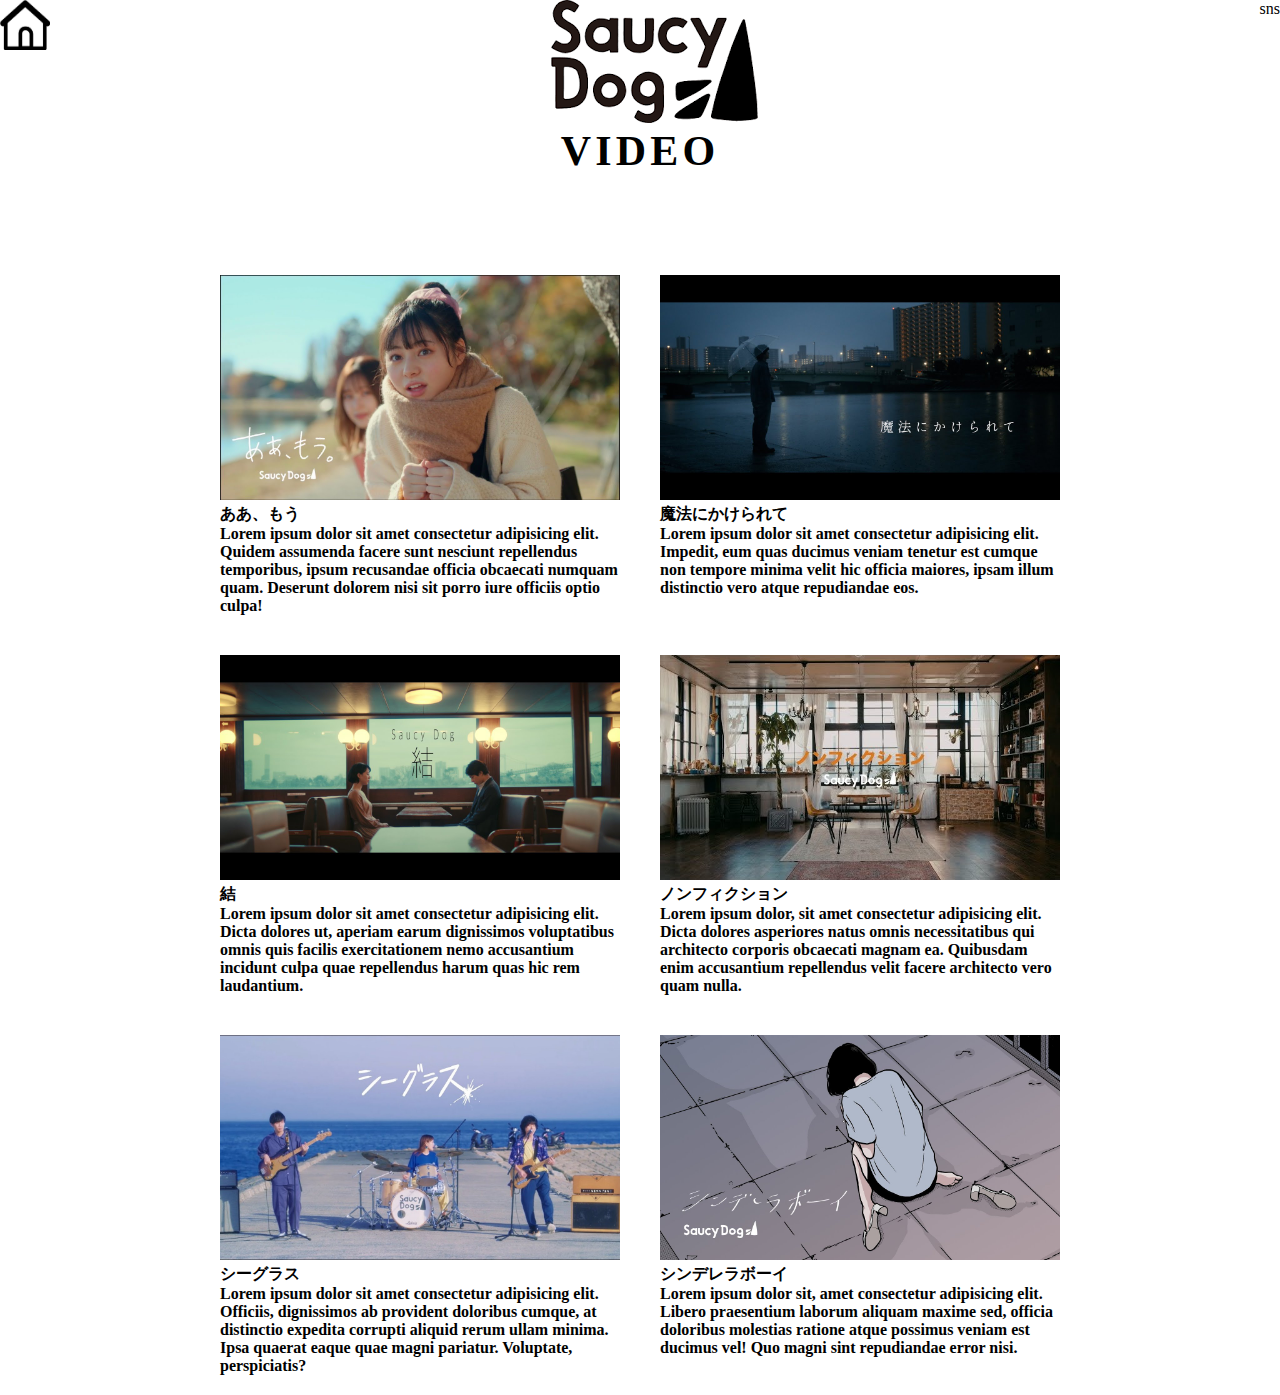
<file: saucy dog.html>
<!DOCTYPE html>
<html lang="en">
<head>
    <meta charset="UTF-8">
    <meta name="viewport" content="width=device-width, initial-scale=1.0">
    <title>Document</title>
    <link rel="stylesheet" href="./assets/css/secondstyle.css">
    <link rel="stylesheet" href="https://cdnjs.cloudflare.com/ajax/libs/font-awesome/4.7.0/css/font-awesome.min.css">
<body>
    <header>
        <div class="home">
            <a href="./index.html">
                <img class="homehome" src=".//assets/css/img/home.jpeg" alt="">
            </a>
        </div>
        <div class="logo">
            <a href="./saucy dog.html">
                <img class="logologo" src="./assets/css/img/rogo1.png" alt="">
            </a>
        </div>
        <div>sns</div>
    </header>

    <main id="main">
        <h2 class="VIDEO">VIDEO</h2>
        <section class="videoItem">
           <div class="grid-item">
                <a href="https://youtu.be/0lASG1aB5lE">
                    <img src="./assets/css/img/ああもうy.jpg" alt="">
                </a>
                <p class="title">ああ、もう</p>
                <p>Lorem ipsum dolor sit amet consectetur adipisicing elit. Quidem assumenda facere sunt nesciunt repellendus temporibus, ipsum recusandae officia obcaecati numquam quam. Deserunt dolorem nisi sit porro iure officiis optio culpa!</p>
            </div>
           <div class="grid-item">
                <a href="https://youtu.be/8GmP3CQmHQ4">
                    <img src=".//assets/css/img/魔法にかけられてy.jpg" alt="">
                </a>
                <p class="title">魔法にかけられて</p>
                <p>Lorem ipsum dolor sit amet consectetur adipisicing elit. Impedit, eum quas ducimus veniam tenetur est cumque non tempore minima velit hic officia maiores, ipsam illum distinctio vero atque repudiandae eos.</p>
            </div>
           <div class="grid-item">
                <a href="https://youtu.be/WObVzphoLTY">
                    <img src=".//assets/css/img/yui y.jpg" alt="">
                </a>
                <p class="title">結</p>
                <p>Lorem ipsum dolor sit amet consectetur adipisicing elit. Dicta dolores ut, aperiam earum dignissimos voluptatibus omnis quis facilis exercitationem nemo accusantium incidunt culpa quae repellendus harum quas hic rem laudantium.</p>
            </div>
           <div class="grid-item">
                <a href="https://youtu.be/57yvlkoQe3o">
                    <img src=".//assets/css/img/ノンフィクションy.jpg" alt="">
                </a>
                <p class="title">ノンフィクション</p>
                <p>Lorem ipsum dolor, sit amet consectetur adipisicing elit. Dicta dolores asperiores natus omnis necessitatibus qui architecto corporis obcaecati magnam ea. Quibusdam enim accusantium repellendus velit facere architecto vero quam nulla.</p>
            </div>
           <div class="grid-item">
                <a href="https://youtu.be/aST9jsNSigY">
                    <img src=".//assets/css/img/シーグラス　ｙ.jpg" alt="">
                </a>
                <p class="title">シーグラス</p>
                <p>Lorem ipsum dolor sit amet consectetur adipisicing elit. Officiis, dignissimos ab provident doloribus cumque, at distinctio expedita corrupti aliquid rerum ullam minima. Ipsa quaerat eaque quae magni pariatur. Voluptate, perspiciatis?</p>
            </div>
           <div class="grid-item">
                <a href="https://youtu.be/IVbY5edMfCA">
                    <img src=".//assets/css/img/しんぼ y.jpg" alt="">
                </a>
                <p class="title">シンデレラボーイ</p>
                <p>Lorem ipsum dolor sit, amet consectetur adipisicing elit. Libero praesentium laborum aliquam maxime sed, officia doloribus molestias ratione atque possimus veniam est ducimus vel! Quo magni sint repudiandae error nisi.</p>
            </div>
        </section>
        
    </main>
</body>
</html>
</file>
<file: assets/css/secondstyle.css>
*{
    margin: 0px;
    padding: 0px;
}

header {
    background-color: white;
    height: auto;
    display: flex;
    justify-content: space-between;
    margin: 0px
}

.homehome {
    width: 50px;
    height: 50px;
}

.logologo {
    text-align: center;
}

main {
    margin: 0 auto;
    max-width: 880px;
}

.VIDEO {
    text-align: center;
    font-family: "RobotoCondensed";
    font-weight: 700;
    font-size: 42px;
    letter-spacing: 0.1em;
    margin-bottom: 80px;
}

.videoItem {
    height: auto;
    display: grid; 
    grid-template-columns: repeat(2, 1fr);
    
    
}

.grid-item {
    font-family:"Yu Gothic", "游ゴシック", YuGothic, "游ゴシック体";
    font-weight: bold;
    margin: 20px;
}

.grid-item img {
    max-width: 100%;
    height: 100%;
}





.grid-item img {
  max-width: 100%;
  height: auto;
  transition: transform 0.3s, box-shadow 0.3s;
}
</file>
